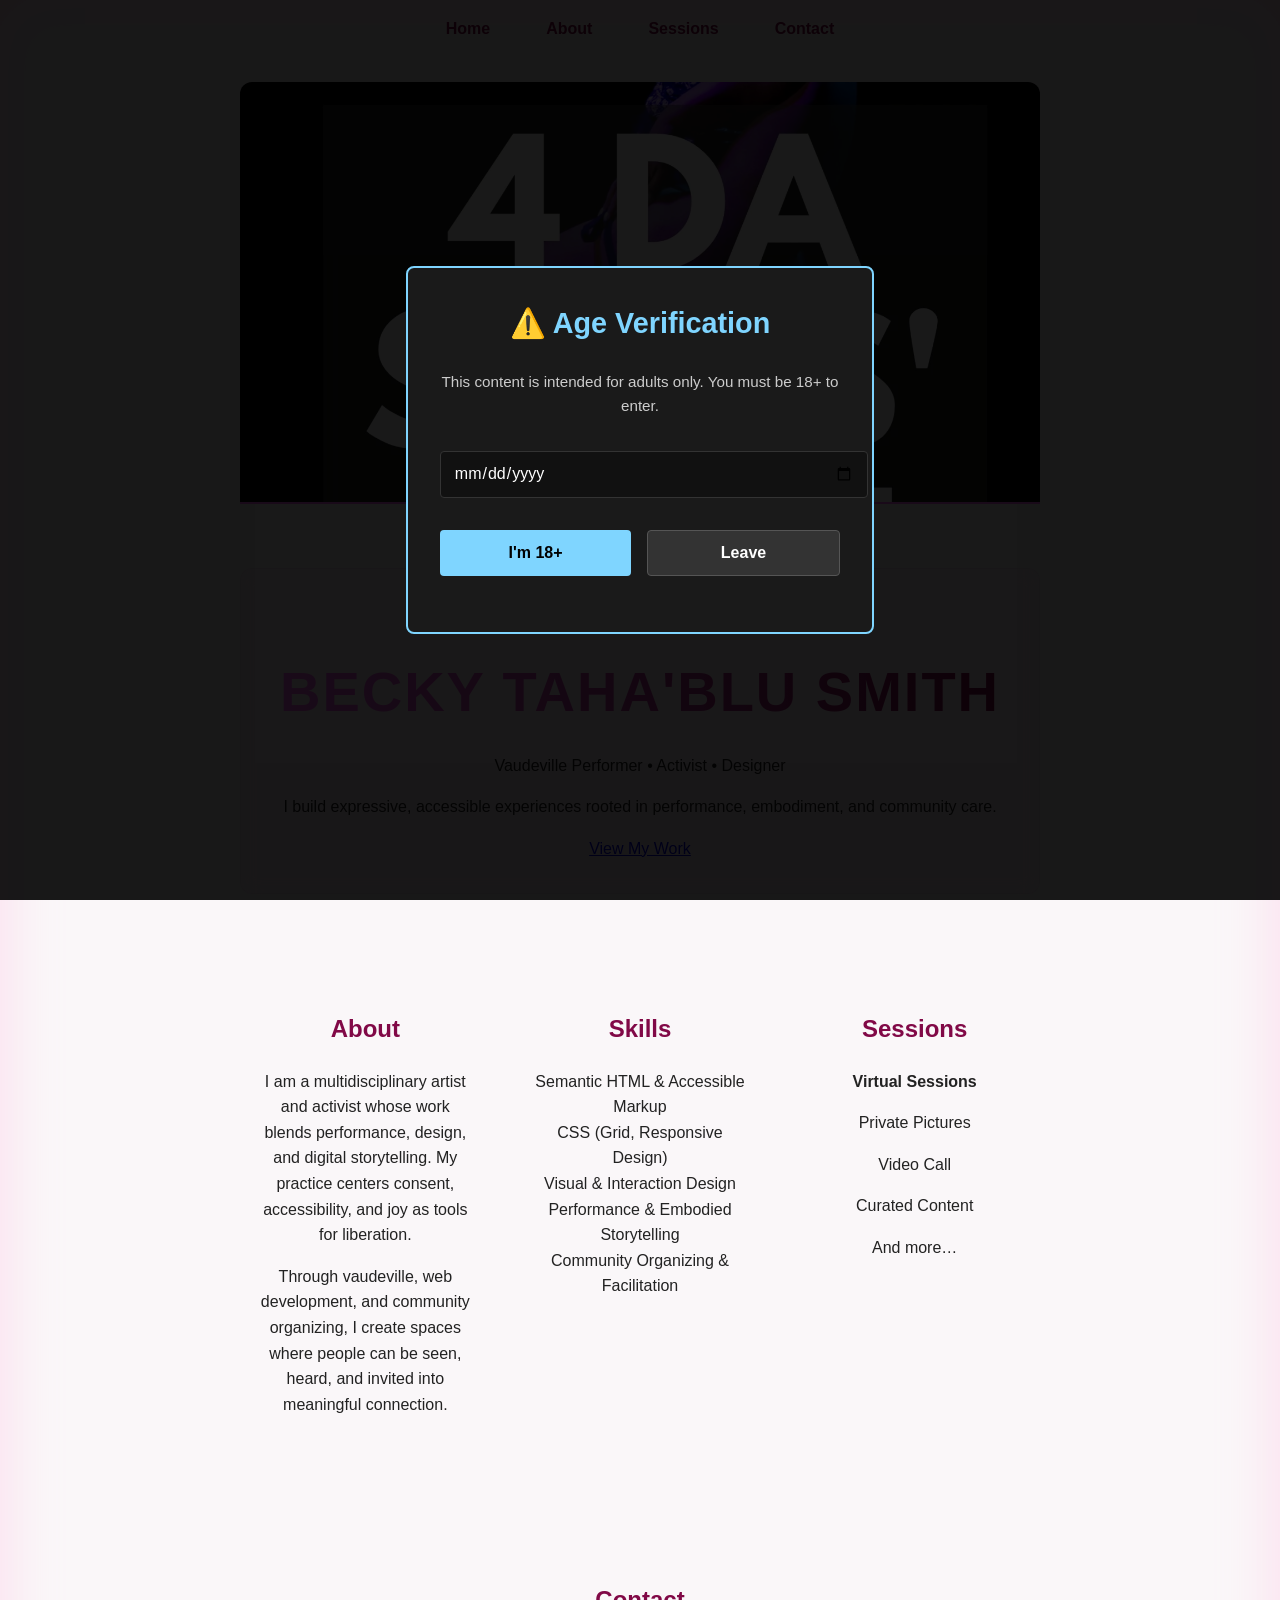
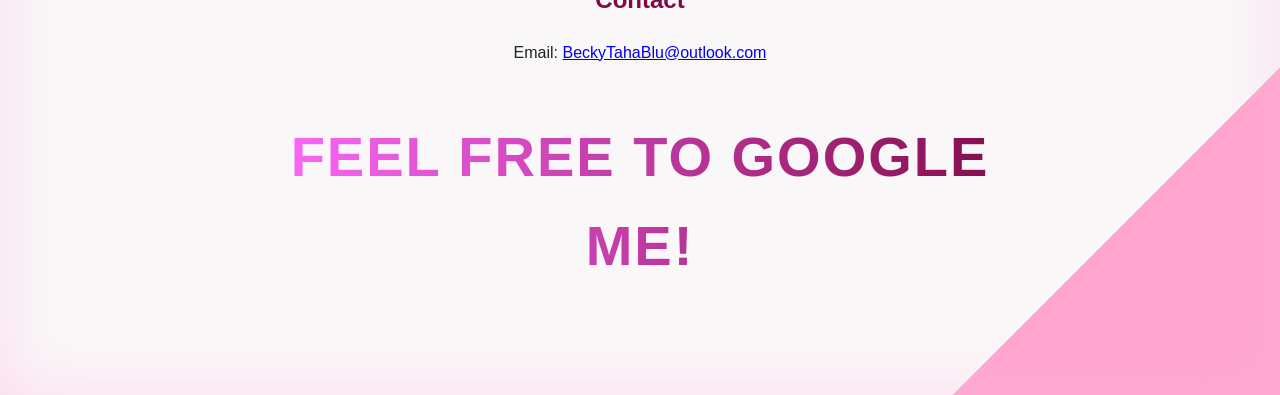
<file: index.html>
<!DOCTYPE html>
<html lang="en">
<head>
    <meta charset="UTF-8">
    <meta name="viewport" content="width=device-width, initial-scale=1.0">
    <link rel="stylesheet" href="style.css">
    <title>Becky Taha'Blu</title>
    <style>
        /* Age Gate Modal Styles */
        .age-gate-modal {
            display: none;
            position: fixed;
            top: 0;
            left: 0;
            right: 0;
            bottom: 0;
            background: rgba(0, 0, 0, 0.9);
            z-index: 9999;
            justify-content: center;
            align-items: center;
        }

        .age-gate-modal.show {
            display: flex;
        }

        .age-gate-content {
            background: #1a1a1a;
            border: 2px solid #7fd5ff;
            border-radius: 8px;
            padding: 2rem;
            max-width: 400px;
            text-align: center;
            color: #fff;
        }

        .age-gate-content h2 {
            margin-top: 0;
            color: #7fd5ff;
            font-size: 1.8rem;
        }

        .age-gate-content p {
            font-size: 0.95rem;
            line-height: 1.6;
            color: #ccc;
        }

        .age-gate-form {
            margin: 1.5rem 0;
        }

        .age-gate-form input {
            width: 100%;
            padding: 0.8rem;
            margin: 0.5rem 0;
            background: #111;
            border: 1px solid #333;
            border-radius: 4px;
            color: #fff;
            font-size: 1rem;
            font-family: sans-serif;
        }

        .age-gate-form input::placeholder {
            color: #666;
        }

        .age-gate-form input:focus {
            outline: none;
            border-color: #7fd5ff;
            box-shadow: 0 0 8px rgba(127, 213, 255, 0.3);
        }

        .age-gate-buttons {
            display: flex;
            gap: 1rem;
            margin-top: 1.5rem;
        }

        .age-gate-btn {
            flex: 1;
            padding: 0.8rem;
            border: none;
            border-radius: 4px;
            font-size: 1rem;
            cursor: pointer;
            font-weight: 600;
            transition: all 0.3s;
        }

        .age-gate-btn-accept {
            background: #7fd5ff;
            color: #000;
        }

        .age-gate-btn-accept:hover {
            background: #5fb8d4;
        }

        .age-gate-btn-decline {
            background: #333;
            color: #fff;
            border: 1px solid #555;
        }

        .age-gate-btn-decline:hover {
            background: #444;
        }

        .age-gate-error {
            color: #ff6b6b;
            font-size: 0.9rem;
            margin-top: 0.5rem;
        }
    </style>
</head>
<body>
    <!-- Age Gate Modal -->
    <div id="ageGateModal" class="age-gate-modal">
        <div class="age-gate-content">
            <h2>⚠️ Age Verification</h2>
            <p>This content is intended for adults only. You must be 18+ to enter.</p>
            <form class="age-gate-form" id="ageGateForm">
                <input type="date" id="birthDate" placeholder="YYYY-MM-DD" required />
                <div id="ageGateError" class="age-gate-error"></div>
                <div class="age-gate-buttons">
                    <button type="submit" class="age-gate-btn age-gate-btn-accept">I'm 18+</button>
                    <button type="button" class="age-gate-btn age-gate-btn-decline" id="declineBtn">Leave</button>
                </div>
            </form>
        </div>
    </div>

    <nav>
        <ul class="nav-list">
            <li><a href="index.html">Home</a></li>
            <li><a href="about.html">About</a></li>
            <li><a href="sessions.html">Sessions</a></li>
            <li><a href="contact.html">Contact</a></li>
        </ul>
    </nav>

    <header class="page-hero">
        <img src="assets/forthesluts.webp" alt="Hero Image" class="page-hero-image">
    </header>

    <main>
        <section id="hero" aria-labelledby="hero-heading">
            <h1 id="hero-heading">Becky Taha'Blu Smith</h1>
            <p class="hero-tagline">Vaudeville Performer • Activist • Designer</p>
            <p class="hero-intro">
                I build expressive, accessible experiences rooted in performance,
                embodiment, and community care.
            </p>
            <a href="https://www.linkedin.com/in/becky-taha-blu-06805869/" class="hero-cta">
                View My Work
            </a>
        </section>

        <div class="info-grid" aria-label="About, Skills, and Projects">
            <section id="about" aria-labelledby="about-heading">
                <h2 id="about-heading">About</h2>
                <p>
                    I am a multidisciplinary artist and activist whose work blends
                    performance, design, and digital storytelling. My practice centers
                    consent, accessibility, and joy as tools for liberation.
                </p>
                <p>
                    Through vaudeville, web development, and community organizing,
                    I create spaces where people can be seen, heard, and invited into
                    meaningful connection.
                </p>
            </section>

            <section id="skills" aria-labelledby="skills-heading">
                <h2 id="skills-heading">Skills</h2>
                <ul class="skills-list">
                    <li>Semantic HTML &amp; Accessible Markup</li>
                    <li>CSS (Grid, Responsive Design)</li>
                    <li>Visual &amp; Interaction Design</li>
                    <li>Performance &amp; Embodied Storytelling</li>
                    <li>Community Organizing &amp; Facilitation</li>
                </ul>
            </section>

            <section id="sessions" aria-labelledby="sessions-heading">
                <h2 id="sessions-heading">Sessions</h2>
                <p><strong>Virtual Sessions</strong></p>
                <p>Private Pictures</p>
                <p>Video Call</p>
                <p>Curated Content</p>
                <p>And more…</p>
            </section>
        </div>

        <section id="contact" class="contact-section" aria-labelledby="contact-heading">
            <h2 id="contact-heading">Contact</h2>
            <p>Email: <a href="mailto:BeckyTahaBlu@outlook.com">BeckyTahaBlu@outlook.com</a></p>
           <h1>Feel free to Google Me!</h1>
        </section>
    </main>

    <script src="script.js" defer></script>
  </body>
</html>
</file>
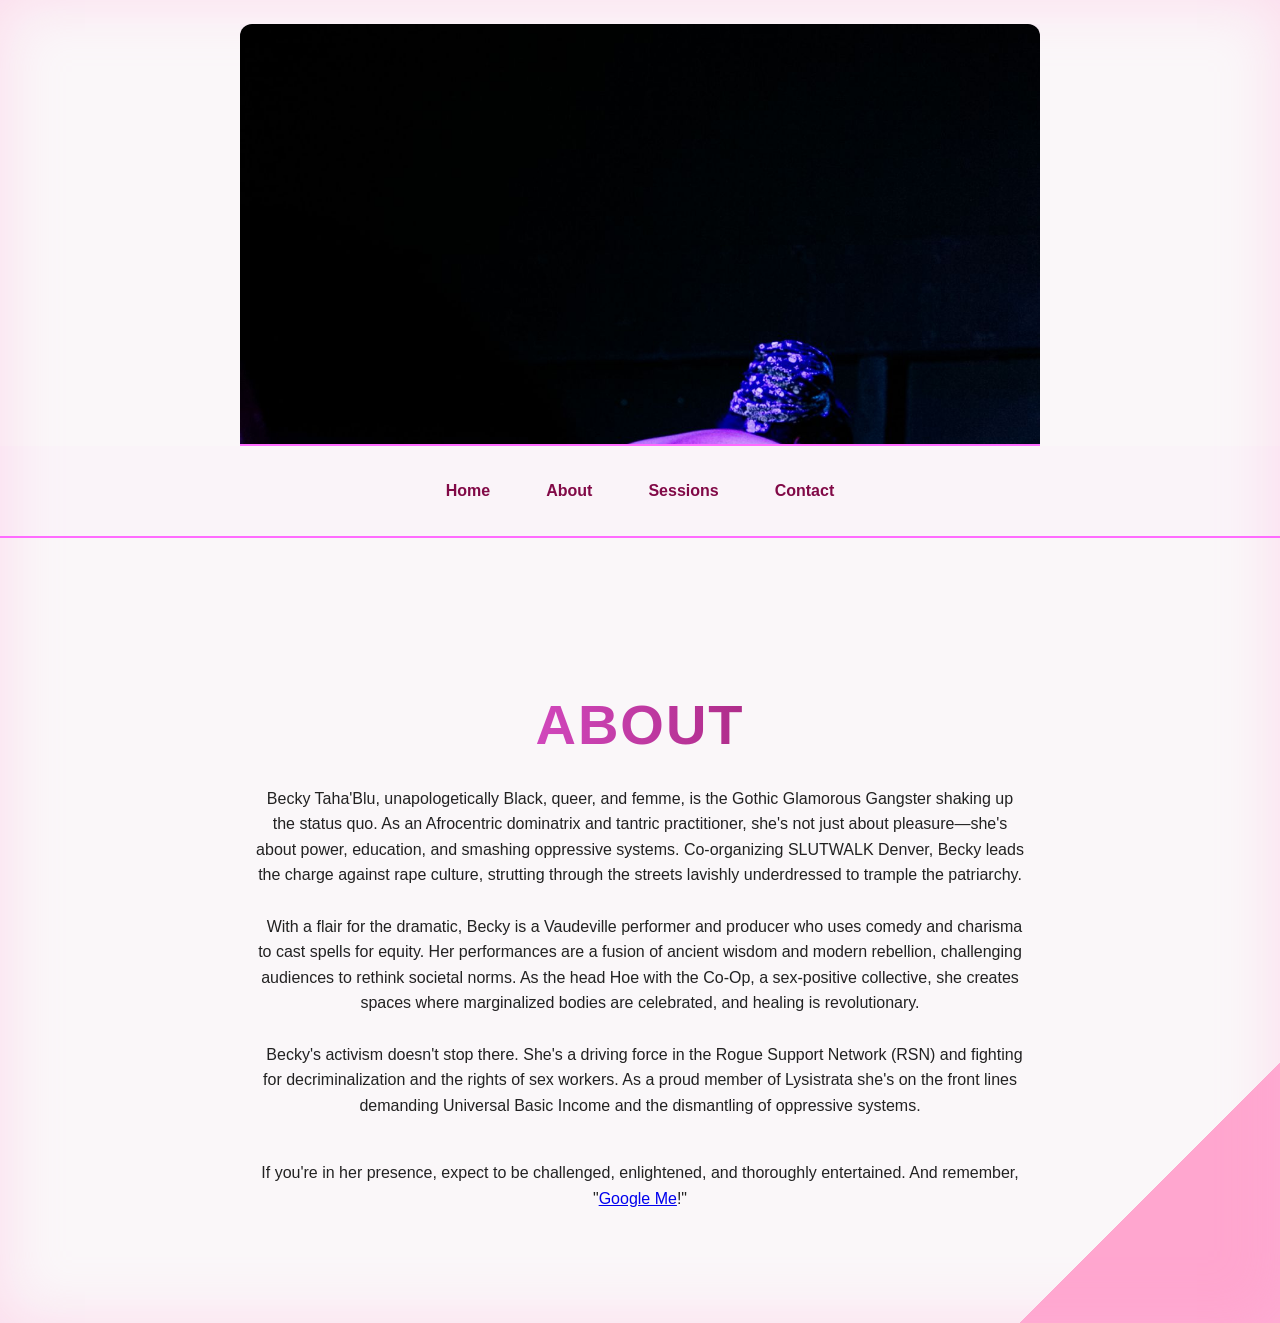
<file: About.html>
<!doctype html>
<html lang="en">
  <head>
    <meta charset="utf-8" />
    <meta name="viewport" content="width=device-width, initial-scale=1" />
    <title>About — Becky Taha'Blu</title>
    <link rel="stylesheet" href="style.css" />
  </head>
    <header class="page-hero">
        <img src="assets/ghostbutt.jpg" alt="Hero Image" class="page-hero-image">
    </header>
  <body>
    <header>
      <nav aria-label="Main navigation">
        <ul class="nav-list">
          <li><a href="index.html">Home</a></li>
          <li><a href="About.html" aria-current="page">About</a></li>
          <li><a href="Sessions.html">Sessions</a></li>
          <li><a href="contact.html">Contact</a></li>
        </ul>
      </nav>
    </header>

    <main>
      <section>
        <h1>About</h1>
        <p>Becky Taha'Blu, unapologetically Black, queer, and femme, is the Gothic Glamorous Gangster shaking up the status quo. As an Afrocentric dominatrix and tantric practitioner, she's not just about pleasure—she's about power, education, and smashing oppressive systems. Co-organizing SLUTWALK Denver, Becky leads the charge against rape culture, strutting through the streets lavishly underdressed to trample the patriarchy.<br><br>&nbsp; With a flair for the dramatic, Becky is a Vaudeville performer and producer who uses comedy and charisma to cast spells for equity. Her performances are a fusion of ancient wisdom and modern rebellion, challenging audiences to rethink societal norms. As the head Hoe with the Co-Op, a sex-positive collective, she creates spaces where marginalized bodies are celebrated, and healing is revolutionary.<br><br>&nbsp; Becky's activism doesn't stop there. She's a driving force in the Rogue Support Network (RSN) and fighting for decriminalization and the rights of sex workers. As a proud member of Lysistrata she's on the front lines demanding Universal Basic Income and the dismantling of oppressive systems.<br></p>
<p class="has-text-align-center"><br>If you're in her presence, expect to be challenged, enlightened, and thoroughly entertained. And remember, "<a href="https://forms.gle/i4nurvw4JTtdVFN98">Google Me</a>!"</p>
</p>
      </section>
    </main>

    <script src="script.js" defer></script>
  </body>
</html>
</file>
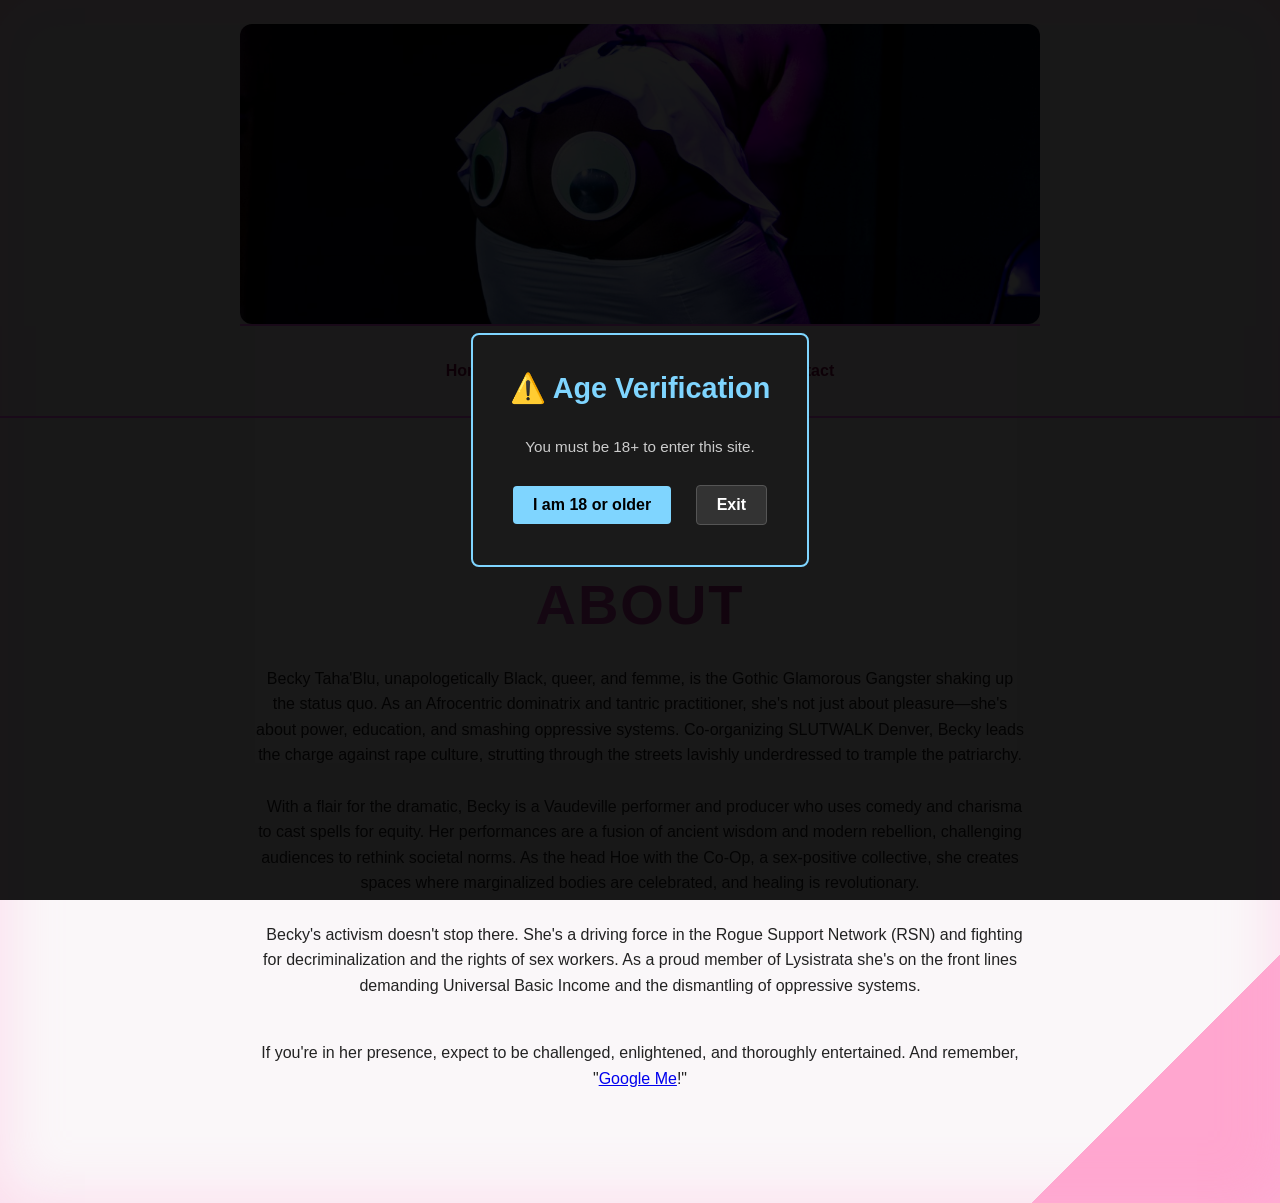
<file: about.html>
<!doctype html>
<html lang="en">
  <head>
    <meta charset="utf-8" />
    <meta name="viewport" content="width=device-width, initial-scale=1" />
    <title>About — Becky Taha'Blu</title>
    <link rel="stylesheet" href="style.css" />
    <style>
      /* Age Verification Modal */
      .age-modal {
        position: fixed;
        top: 0;
        left: 0;
        width: 100%;
        height: 100%;
        background-color: rgba(0, 0, 0, 0.9);
        display: flex;
        justify-content: center;
        align-items: center;
        z-index: 9999;
      }
      
      .age-modal-content {
        background: #1a1a1a;
        border: 2px solid #7fd5ff;
        padding: 30px;
        border-radius: 8px;
        text-align: center;
        color: #fff;
        max-width: 400px;
      }
      
      .age-modal-content h2 {
        color: #7fd5ff;
        margin-top: 0;
        font-size: 1.8rem;
      }
      
      .age-modal-content p {
        color: #ccc;
        margin: 1rem 0;
      }
      
      .age-modal button {
        margin: 10px;
        padding: 10px 20px;
        cursor: pointer;
        border: none;
        border-radius: 4px;
        font-weight: 600;
        font-size: 1rem;
        transition: all 0.3s;
      }
      
      #age-confirm {
        background: #7fd5ff;
        color: #000;
      }
      
      #age-confirm:hover {
        background: #5fb8d4;
      }
      
      #age-deny {
        background: #333;
        color: #fff;
        border: 1px solid #555;
      }
      
      #age-deny:hover {
        background: #444;
      }
      
      .page-hero {
        position: relative;
        width: 100%;
        height: 300px;
        overflow: hidden;
      }
      
      .page-hero-image {
        width: 100%;
        height: 100%;
        object-fit: cover;
      }
    </style>
  </head>
  <body>
    <!-- Age Verification Modal -->
    <div id="age-verification-modal" class="age-modal">
      <div class="age-modal-content">
        <h2>⚠️ Age Verification</h2>
        <p>You must be 18+ to enter this site.</p>
        <button id="age-confirm">I am 18 or older</button>
        <button id="age-deny">Exit</button>
      </div>
    </div>

    <header class="page-hero">
        <img src="assets/ghostbutt.jpg" alt="About Hero Image" class="page-hero-image">
    </header>
    <header>
      <nav aria-label="Main navigation">
        <ul class="nav-list">
          <li><a href="index.html">Home</a></li>
          <li><a href="about.html" aria-current="page">About</a></li>
          <li><a href="sessions.html">Sessions</a></li>
          <li><a href="contact.html">Contact</a></li>
        </ul>
      </nav>
    </header>

    <main>
      <section>
        <h1>About</h1>
        <p>Becky Taha'Blu, unapologetically Black, queer, and femme, is the Gothic Glamorous Gangster shaking up the status quo. As an Afrocentric dominatrix and tantric practitioner, she's not just about pleasure—she's about power, education, and smashing oppressive systems. Co-organizing SLUTWALK Denver, Becky leads the charge against rape culture, strutting through the streets lavishly underdressed to trample the patriarchy.<br><br>&nbsp; With a flair for the dramatic, Becky is a Vaudeville performer and producer who uses comedy and charisma to cast spells for equity. Her performances are a fusion of ancient wisdom and modern rebellion, challenging audiences to rethink societal norms. As the head Hoe with the Co-Op, a sex-positive collective, she creates spaces where marginalized bodies are celebrated, and healing is revolutionary.<br><br>&nbsp; Becky's activism doesn't stop there. She's a driving force in the Rogue Support Network (RSN) and fighting for decriminalization and the rights of sex workers. As a proud member of Lysistrata she's on the front lines demanding Universal Basic Income and the dismantling of oppressive systems.<br></p>
<p class="has-text-align-center"><br>If you're in her presence, expect to be challenged, enlightened, and thoroughly entertained. And remember, "<a href="https://forms.gle/i4nurvw4JTtdVFN98">Google Me</a>!"</p>
</p>
      </section>
    </main>

    <script src="script.js" defer></script>
    <script>
      // Age Verification Logic
      document.addEventListener("DOMContentLoaded", function() {
        const ageModal = document.getElementById("age-verification-modal");
        const confirmBtn = document.getElementById("age-confirm");
        const denyBtn = document.getElementById("age-deny");
        
        // Check if user has already verified
        if (localStorage.getItem("ageVerified") !== "true") {
          ageModal.style.display = "flex";
        } else {
          ageModal.style.display = "none";
        }
        
        // Confirm age
        confirmBtn.addEventListener("click", function() {
          localStorage.setItem("ageVerified", "true");
          ageModal.style.display = "none";
        });
        
        // Deny age - redirect
        denyBtn.addEventListener("click", function() {
          window.location.href = "https://google.com";
        });

        // Dark mode detection
        if (window.matchMedia && window.matchMedia('(prefers-color-scheme: dark)').matches) {
          document.documentElement.setAttribute('data-theme', 'dark');
        }
      });
    </script>
  </body>
</html>
</file>
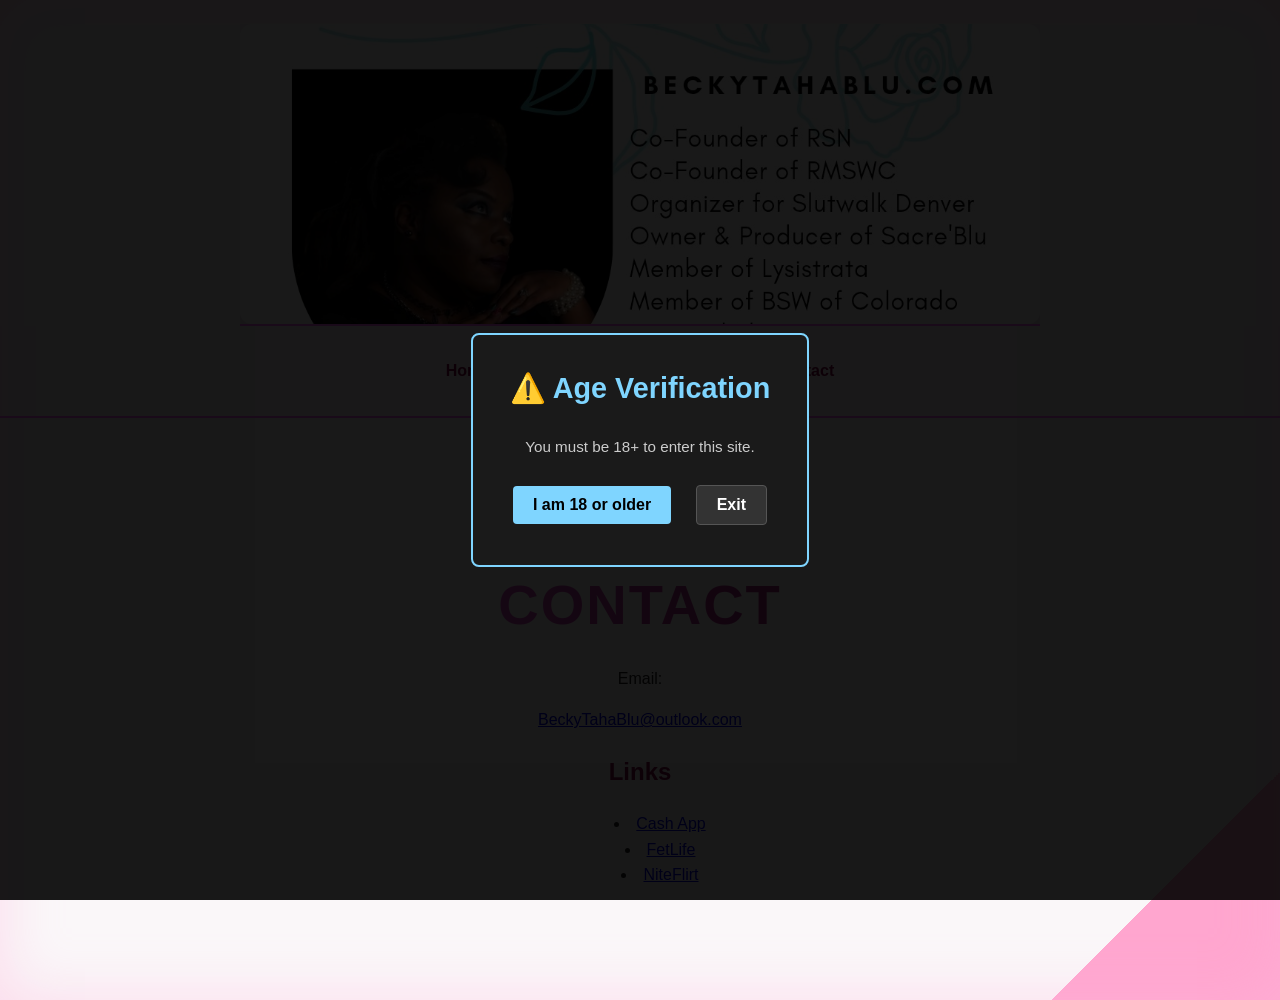
<file: contact.html>
<!doctype html>
<html lang="en">
  <head>
    <meta charset="utf-8" />
    <meta name="viewport" content="width=device-width, initial-scale=1" />
    <title>Contact — Becky Taha'Blu</title>
    <link rel="stylesheet" href="style.css" />
    <style>
      /* Age Verification Modal */
      .age-modal {
        position: fixed;
        top: 0;
        left: 0;
        width: 100%;
        height: 100%;
        background-color: rgba(0, 0, 0, 0.9);
        display: flex;
        justify-content: center;
        align-items: center;
        z-index: 9999;
      }
      
      .age-modal-content {
        background: #1a1a1a;
        border: 2px solid #7fd5ff;
        padding: 30px;
        border-radius: 8px;
        text-align: center;
        color: #fff;
        max-width: 400px;
      }
      
      .age-modal-content h2 {
        color: #7fd5ff;
        margin-top: 0;
        font-size: 1.8rem;
      }
      
      .age-modal-content p {
        color: #ccc;
        margin: 1rem 0;
      }
      
      .age-modal button {
        margin: 10px;
        padding: 10px 20px;
        cursor: pointer;
        border: none;
        border-radius: 4px;
        font-weight: 600;
        font-size: 1rem;
        transition: all 0.3s;
      }
      
      #age-confirm {
        background: #7fd5ff;
        color: #000;
      }
      
      #age-confirm:hover {
        background: #5fb8d4;
      }
      
      #age-deny {
        background: #333;
        color: #fff;
        border: 1px solid #555;
      }
      
      #age-deny:hover {
        background: #444;
      }
      
      .page-hero {
        position: relative;
        width: 100%;
        height: 300px;
        overflow: hidden;
      }
      
      .page-hero-image {
        width: 100%;
        height: 100%;
        object-fit: cover;
      }
    </style>
  </head>
  <body>
    <!-- Age Verification Modal -->
    <div id="age-verification-modal" class="age-modal">
      <div class="age-modal-content">
        <h2>⚠️ Age Verification</h2>
        <p>You must be 18+ to enter this site.</p>
        <button id="age-confirm">I am 18 or older</button>
        <button id="age-deny">Exit</button>
      </div>
    </div>

    <header class="page-hero">
        <img src="assets/pro-emailsignature.jpg" alt="Contact Hero Image" class="page-hero-image">
    </header>
    <header>
      <nav aria-label="Main navigation">
        <ul class="nav-list">
          <li><a href="index.html">Home</a></li>
          <li><a href="about.html">About</a></li>
          <li><a href="sessions.html">Sessions</a></li>
          <li><a href="contact.html" aria-current="page">Contact</a></li>
        </ul>
      </nav>
    </header>

    <main>
      <section>
        <h1>Contact</h1>

        <p>Email:</p>
        <p>
          <a href="mailto:BeckyTahaBlu@outlook.com">BeckyTahaBlu@outlook.com</a>
        </p>

        <h2>Links</h2>
        <ul>
          <li><a href="https://cash.app/beckytahablu" rel="noopener">Cash App</a></li>
          <li><a href="https://fetlife.com/users/1606671" rel="noopener">FetLife</a></li>
          <li><a href="https://www.niteflirt.com/users/BeckyTahaBlu" rel="noopener">NiteFlirt</a></li>
        </ul>
      </section>
    </main>

    <script src="script.js" defer></script>
    <script>
      // Age Verification Logic
      document.addEventListener("DOMContentLoaded", function() {
        const ageModal = document.getElementById("age-verification-modal");
        const confirmBtn = document.getElementById("age-confirm");
        const denyBtn = document.getElementById("age-deny");
        
        // Check if user has already verified
        if (localStorage.getItem("ageVerified") !== "true") {
          ageModal.style.display = "flex";
        } else {
          ageModal.style.display = "none";
        }
        
        // Confirm age
        confirmBtn.addEventListener("click", function() {
          localStorage.setItem("ageVerified", "true");
          ageModal.style.display = "none";
        });
        
        // Deny age - redirect
        denyBtn.addEventListener("click", function() {
          window.location.href = "https://google.com";
        });

        // Dark mode detection
        if (window.matchMedia && window.matchMedia('(prefers-color-scheme: dark)').matches) {
          document.documentElement.setAttribute('data-theme', 'dark');
        }
      });
    </script>
  </body>
</html>
</file>
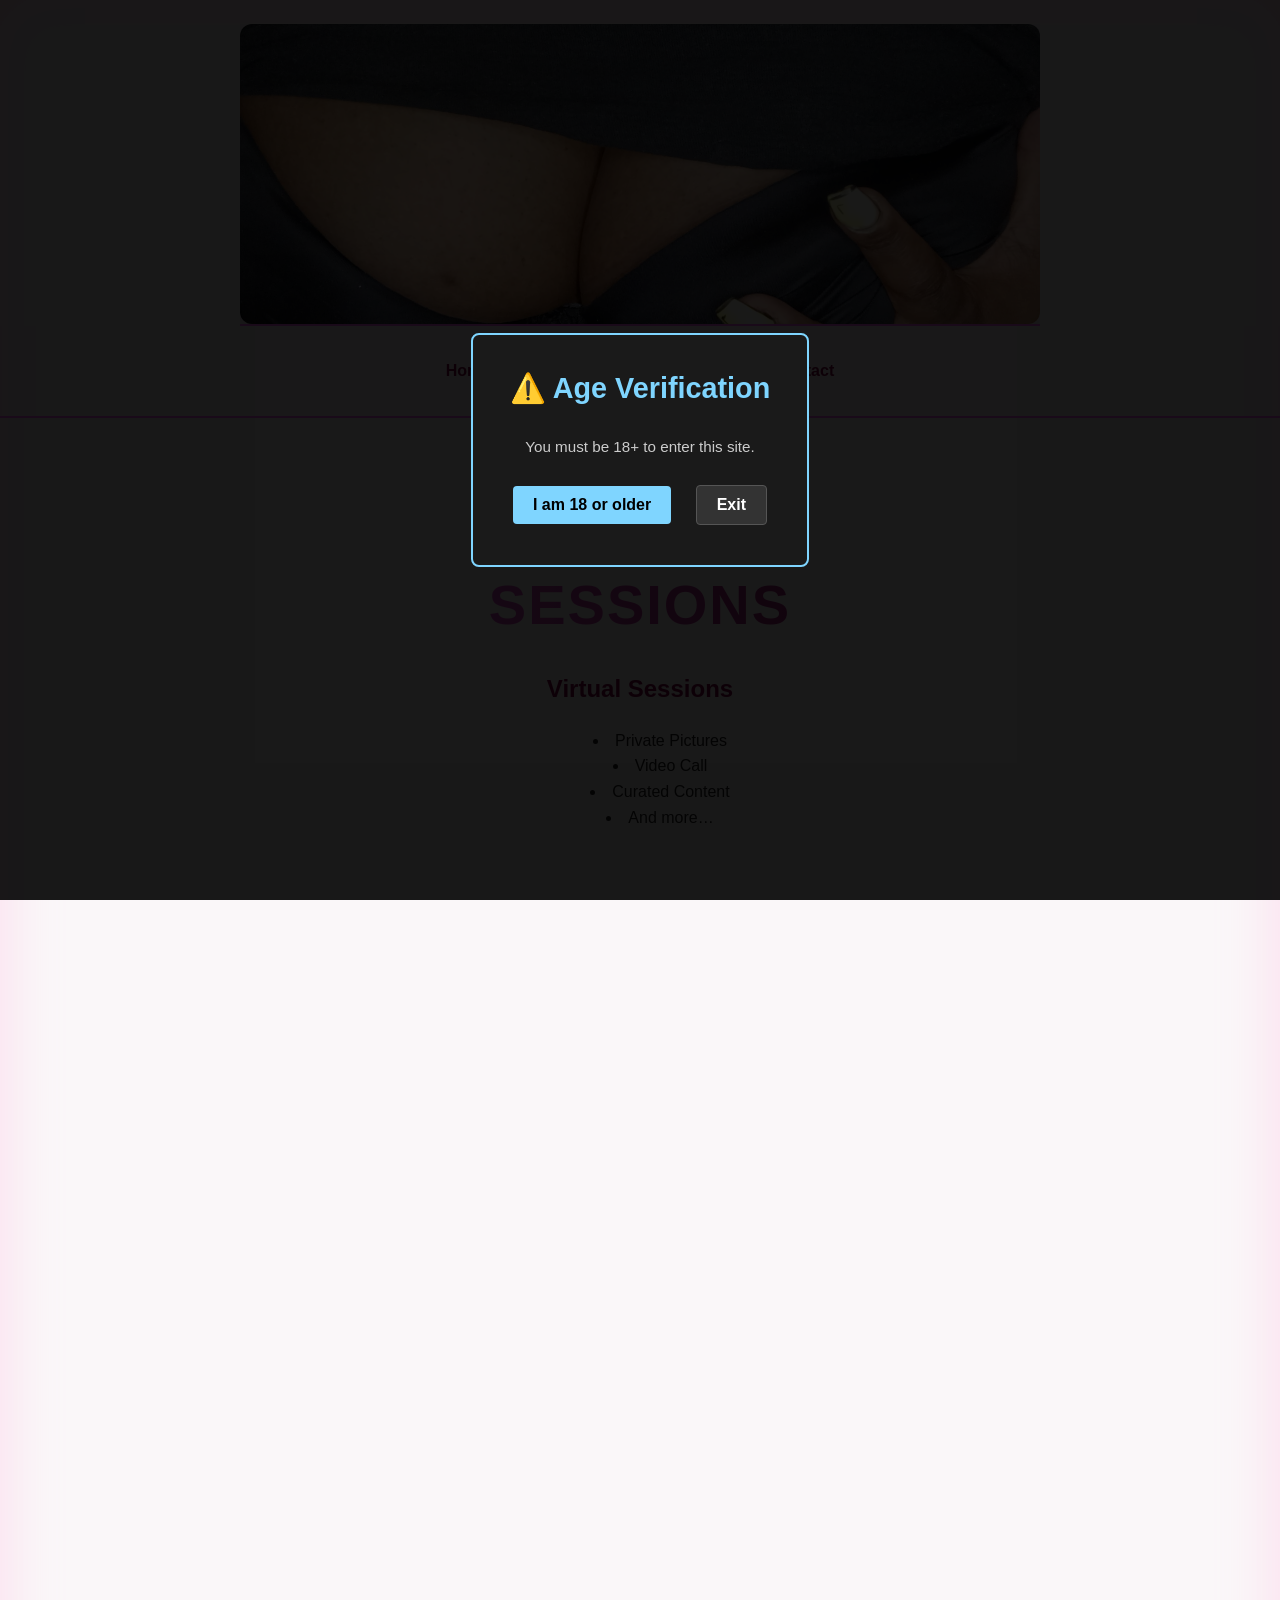
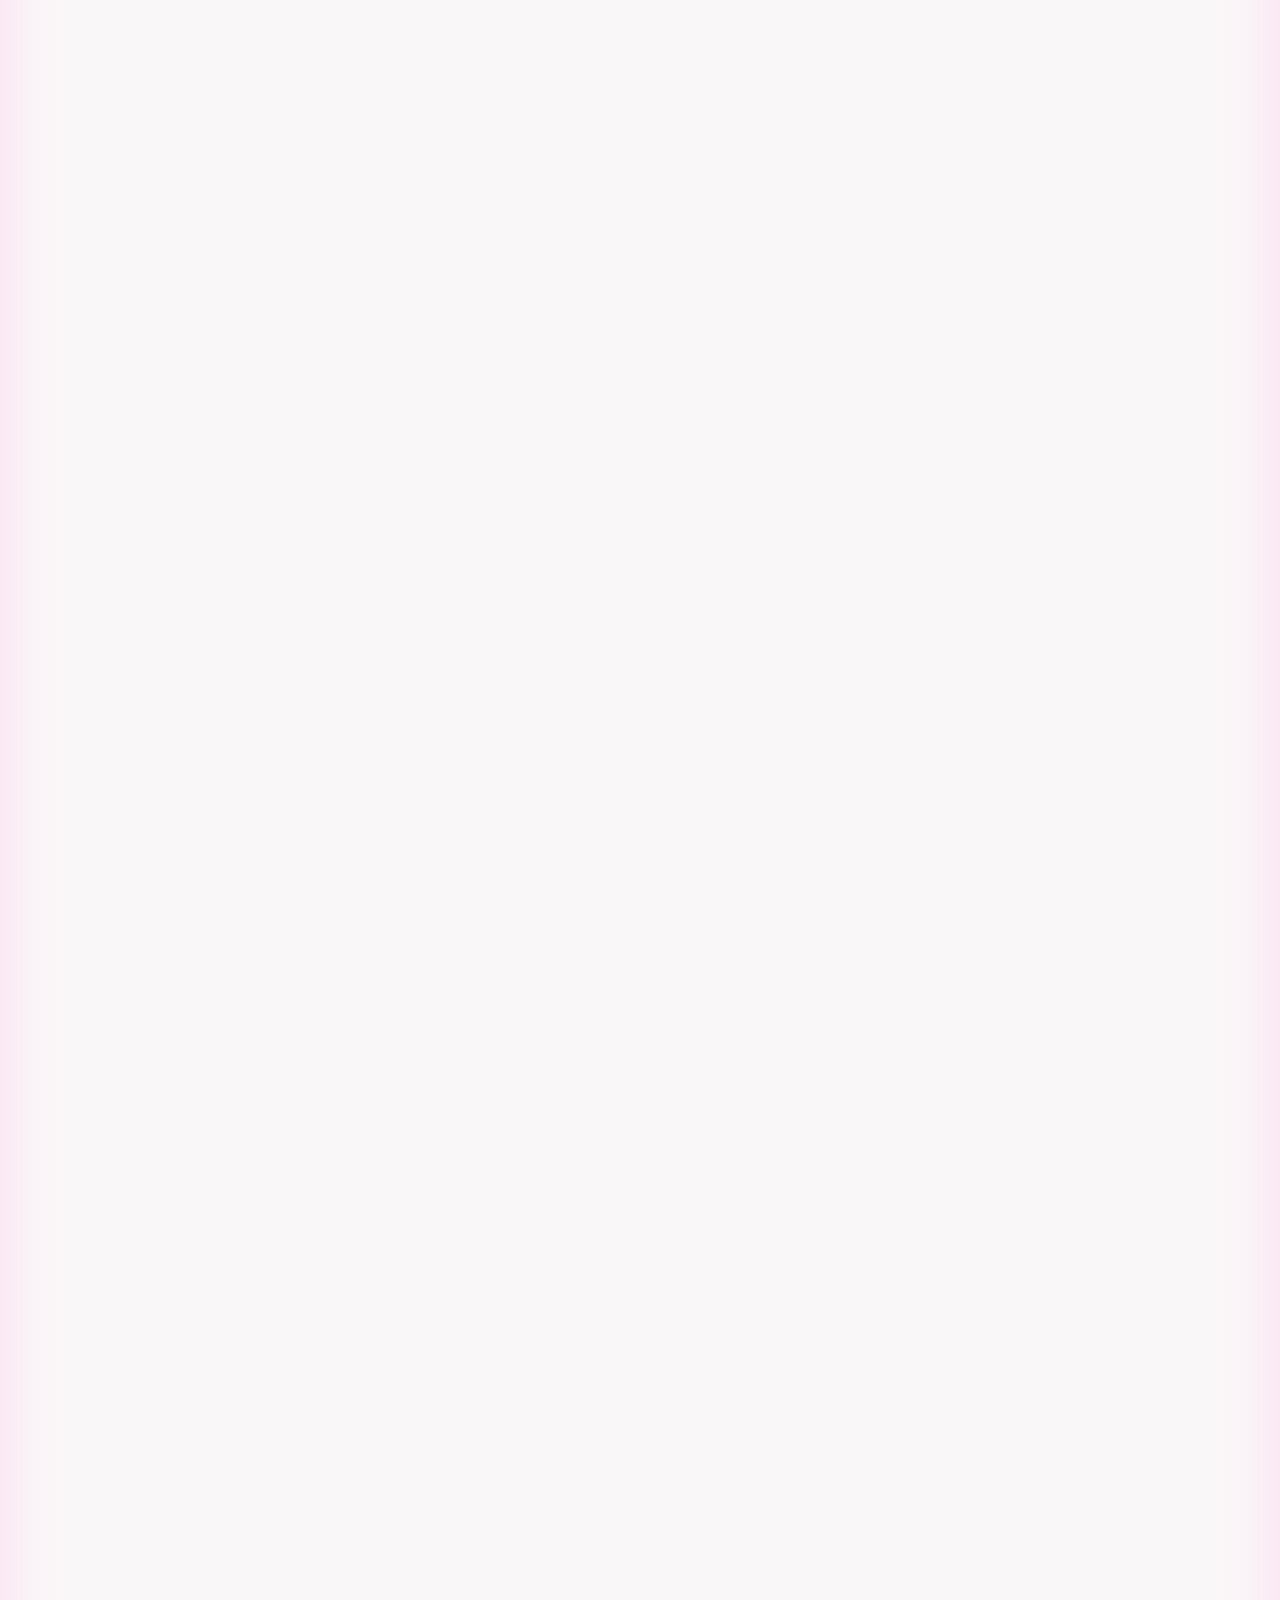
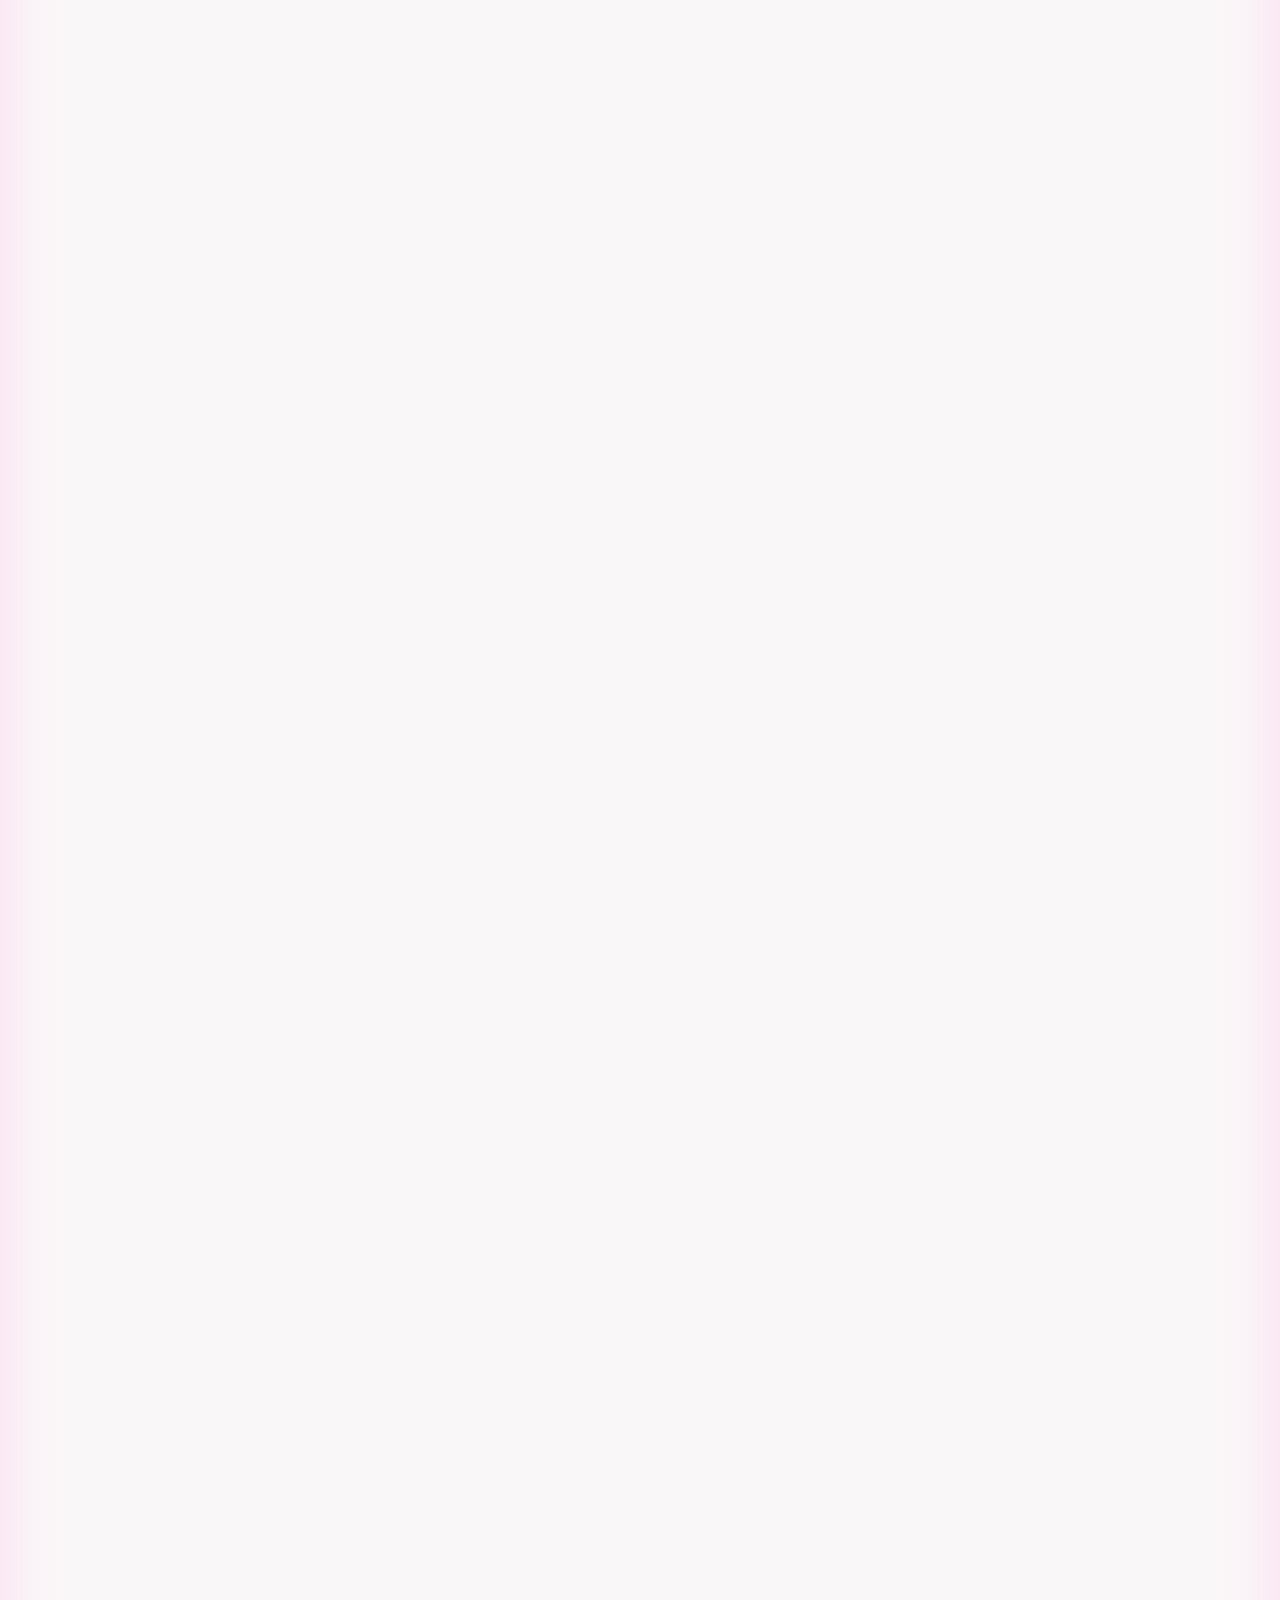
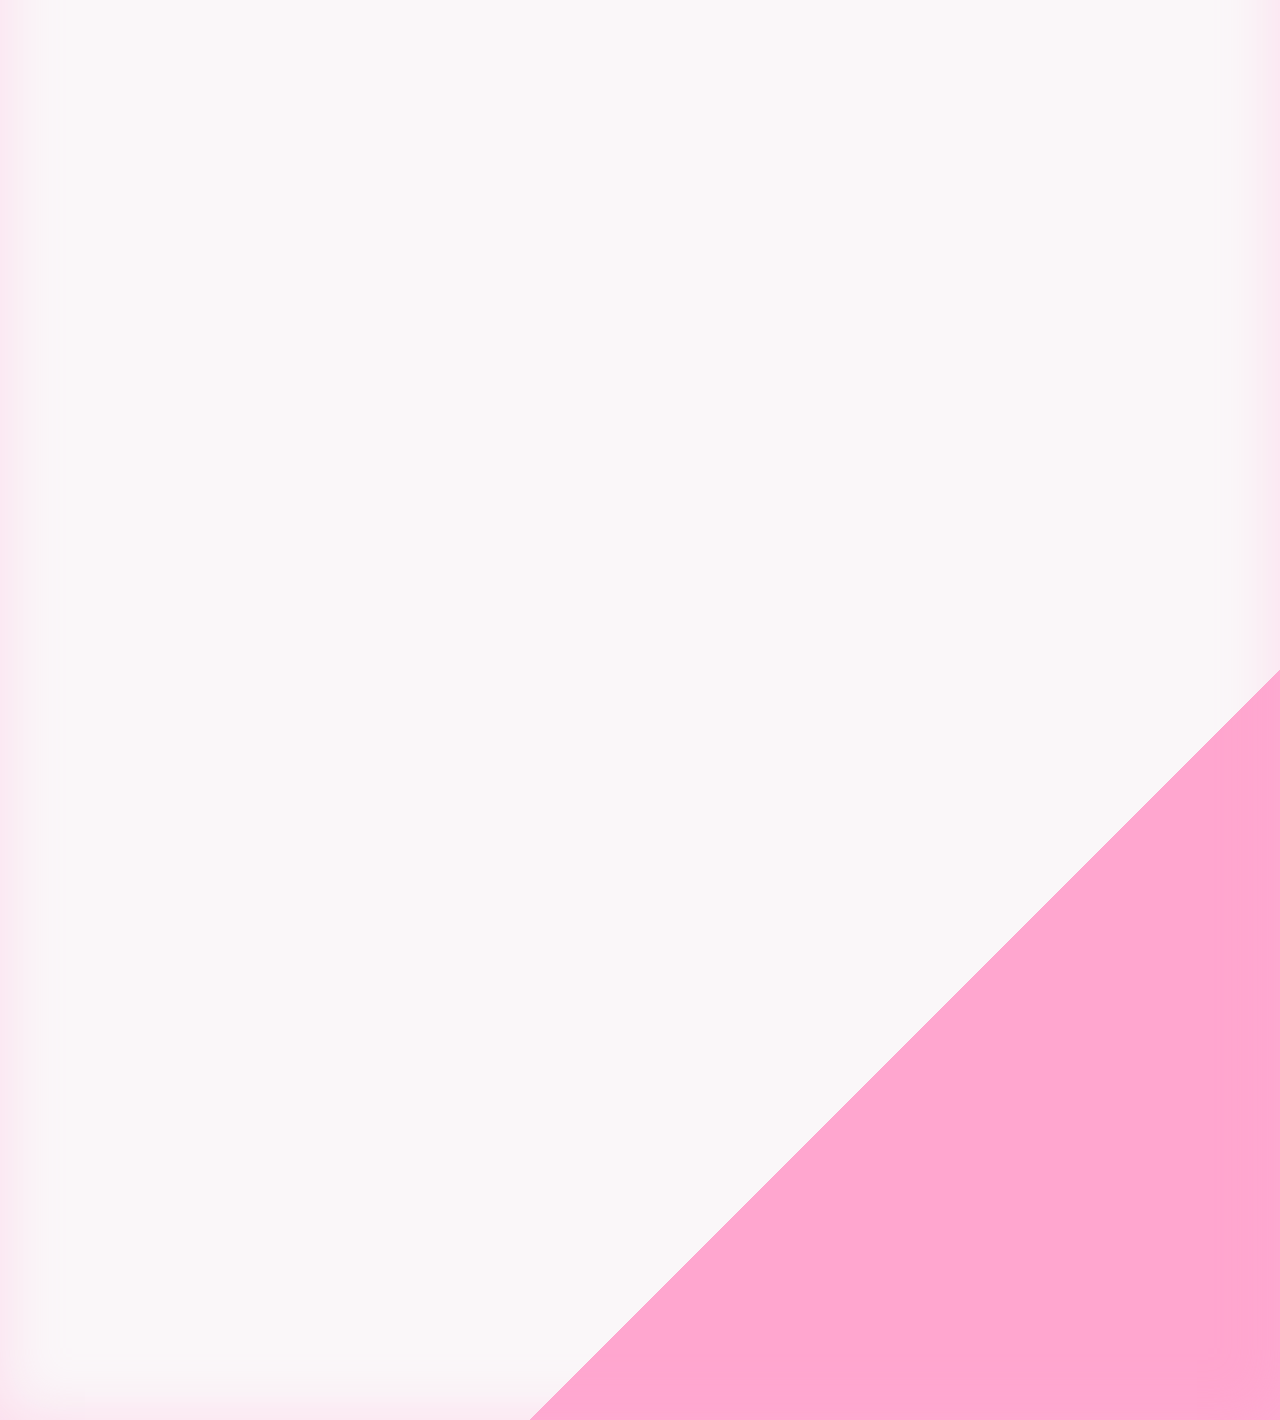
<file: sessions.html>
<!doctype html>
<html lang="en">
  <head>
    <meta charset="utf-8" />
    <meta name="viewport" content="width=device-width, initial-scale=1" />
    <title>Sessions — Becky Taha'Blu</title>
    <link rel="stylesheet" href="style.css" />
    <style>
      /* Age Verification Modal */
      .age-modal {
        position: fixed;
        top: 0;
        left: 0;
        width: 100%;
        height: 100%;
        background-color: rgba(0, 0, 0, 0.9);
        display: flex;
        justify-content: center;
        align-items: center;
        z-index: 9999;
      }
      
      .age-modal-content {
        background: #1a1a1a;
        border: 2px solid #7fd5ff;
        padding: 30px;
        border-radius: 8px;
        text-align: center;
        color: #fff;
        max-width: 400px;
      }
      
      .age-modal-content h2 {
        color: #7fd5ff;
        margin-top: 0;
        font-size: 1.8rem;
      }
      
      .age-modal-content p {
        color: #ccc;
        margin: 1rem 0;
      }
      
      .age-modal button {
        margin: 10px;
        padding: 10px 20px;
        cursor: pointer;
        border: none;
        border-radius: 4px;
        font-weight: 600;
        font-size: 1rem;
        transition: all 0.3s;
      }
      
      #age-confirm {
        background: #7fd5ff;
        color: #000;
      }
      
      #age-confirm:hover {
        background: #5fb8d4;
      }
      
      #age-deny {
        background: #333;
        color: #fff;
        border: 1px solid #555;
      }
      
      #age-deny:hover {
        background: #444;
      }
      
      .page-hero {
        position: relative;
        width: 100%;
        height: 300px;
        overflow: hidden;
      }
      
      .page-hero-image {
        width: 100%;
        height: 100%;
        object-fit: cover;
      }
    </style>
  </head>
  <body>
    <!-- Age Verification Modal -->
    <div id="age-verification-modal" class="age-modal">
      <div class="age-modal-content">
        <h2>⚠️ Age Verification</h2>
        <p>You must be 18+ to enter this site.</p>
        <button id="age-confirm">I am 18 or older</button>
        <button id="age-deny">Exit</button>
      </div>
    </div>

    <header class="page-hero">
        <img src="assets/website.webp" alt="Sessions Hero Image" class="page-hero-image">
    </header>
    <header>
      <nav aria-label="Main navigation">
        <ul class="nav-list">
          <li><a href="index.html">Home</a></li>
          <li><a href="about.html">About</a></li>
          <li><a href="sessions.html" aria-current="page">Sessions</a></li>
          <li><a href="contact.html">Contact</a></li>
        </ul>
      </nav>
    </header>

    <main>
      <section>
        <h1>Sessions</h1>

        <h2>Virtual Sessions</h2>
        <ul>
          <li>Private Pictures</li>
          <li>Video Call</li>
          <li>Curated Content</li>
          <li>And more…</li>
        </ul>

        <iframe src="https://docs.google.com/forms/d/e/1FAIpQLSe4LBMX3zlBKkrLu8SgOKBYW7hUmgg7QXyM8webi2VK776lgQ/viewform?embedded=true" width="640" height="5270" frameborder="0" marginheight="0" marginwidth="0">Loading…</iframe>
      </section>
    </main>

    <script src="script.js" defer></script>
    <script>
      // Age Verification Logic
      document.addEventListener("DOMContentLoaded", function() {
        const ageModal = document.getElementById("age-verification-modal");
        const confirmBtn = document.getElementById("age-confirm");
        const denyBtn = document.getElementById("age-deny");
        
        // Check if user has already verified
        if (localStorage.getItem("ageVerified") !== "true") {
          ageModal.style.display = "flex";
        } else {
          ageModal.style.display = "none";
        }
        
        // Confirm age
        confirmBtn.addEventListener("click", function() {
          localStorage.setItem("ageVerified", "true");
          ageModal.style.display = "none";
        });
        
        // Deny age - redirect
        denyBtn.addEventListener("click", function() {
          window.location.href = "https://google.com";
        });

        // Dark mode detection
        if (window.matchMedia && window.matchMedia('(prefers-color-scheme: dark)').matches) {
          document.documentElement.setAttribute('data-theme', 'dark');
        }
      });
    </script>
  </body>
</html>
</file>
<file: style.css>
/* Global centering */
body {
  display: flex;
  flex-direction: column;
  align-items: center;
  justify-content: center;
  text-align: center;
  margin: 0;
  padding: 0;
  min-height: 100vh;
  background: linear-gradient(135deg, #faf7f9 90%, #ffb3d9 50%, #ffa6cf 10%);
  box-shadow: inset 0 0 60px rgba(255, 182, 219, 0.436);
  color: #222;
  font-family: 'Poppins', -apple-system, BlinkMacSystemFont, 'Segoe UI', Roboto, 'Helvetica Neue', Arial, sans-serif;
  line-height: 1.6;
  transition: background 0.3s ease;
}

@media (prefers-color-scheme: dark) {
  body {
    background: linear-gradient(135deg, #1a1a2e 10%, #16213e 90%);
    color: #f0f4f8;
  }
}

main {
  width: 100%;
  max-width: 800px;
  padding: 2rem;
  margin: 0 auto;
}

.info-grid {
  display: grid;
  grid-template-columns: repeat(3, minmax(0, 1fr));
  gap: 1.5rem;
  width: 100%;
  margin: 2rem auto;
}

@media (max-width: 900px) {
  .info-grid {
    grid-template-columns: repeat(2, minmax(0, 1fr));
  }
}

@media (max-width: 640px) {
  .info-grid {
    grid-template-columns: 1fr;
  }
}

section {
  text-align: center;
  margin: 2rem auto;
  padding: 2rem 1rem;
  max-width: 100%;
  border-radius: 12px;
}

.card-container {
  display: flex;
  gap: 20px;
  flex-wrap: wrap;
  justify-content: center;
  align-items: stretch;
}

.card {
  background-color: #fdf7fc;
  padding: 20px;
  width: 250px;
  border-radius: 10px;
  box-shadow: 0 10px 25px rgba(0, 0, 0, 0.1);
  transition: transform 0.3s ease, box-shadow 0.3s ease;
}

.card h3 {
  margin-top: 0;
}

.card:hover,
.card:focus-within {
  transform: translateY(-5px);
  box-shadow: 0 16px 32px rgba(0, 0, 0, 0.15);
}

#hero {
  background: rgba(239, 107, 239, 0.05);
  backdrop-filter: blur(10px);
  border: 1px solid rgba(154, 117, 154, 0.1);
  margin-top: 2rem;
}

@media (prefers-color-scheme: dark) {
  #hero {
    background: rgba(37, 90, 90, 0.05);
    border: 1px solid rgba(0, 255, 255, 0.1);
  }
}

p {
  text-align: center;
  margin-left: auto;
  margin-right: auto;
}

ul {
  text-align: center;
  list-style-position: inside;
}

.skills-list {
  text-align: center;
  list-style: none;
  padding: 0;
  margin: 0 auto;
}

.project-card {
  text-align: center;
  margin: 2rem auto;
}

footer {
  text-align: center;
  width: 100%;
  padding: 1rem;
}

/* Center all headings */
h1 {
  font-size: clamp(2rem, 8vw, 3.5rem);
  background: linear-gradient(90deg, var(--primary-pink), var(--dark-purple));
  -webkit-background-clip: text;
  -webkit-text-fill-color: transparent;
  background-clip: text;
  text-transform: uppercase;
  letter-spacing: 2px;
  font-weight: bold;
  margin-bottom: 0.5rem;
}

h2, h3, h4, h5, h6 {
  text-align: center;
  color: var(--dark-purple);
}

h1,
h2 {
  font-weight: 600;
}

@media (prefers-color-scheme: dark) {
  h2, h3, h4, h5, h6 {
    color: var(--cyan);
  }
}

header {
  width: 100%;
  text-align: center;
  padding: 1rem 0;
  border-bottom: 2px solid var(--primary-pink);
  background: rgba(255, 107, 255, 0.02);
}

@media (prefers-color-scheme: dark) {
  header {
    border-bottom-color: var(--cyan);
    background: rgba(0, 255, 255, 0.02);
  }
}

.nav-list {
  display: flex;
  justify-content: center;
  align-items: center;
  gap: 1.5rem;
  list-style: none;
  padding: 1rem;
  margin: 0;
  flex-wrap: wrap;
}

.nav-list a {
  color: var(--dark-purple);
  text-decoration: none;
  font-weight: 600;
  padding: 0.5rem 1rem;
  border-radius: 8px;
  transition: all 0.3s ease;
  border-bottom: 2px solid transparent;
}

.nav-list a:hover,
.nav-list a:focus-visible {
  color: var(--primary-pink);
  border-bottom-color: var(--primary-pink);
  background: rgba(255, 107, 255, 0.1);
}

@media (prefers-color-scheme: dark) {
  .nav-list a {
    color: var(--cyan);
  }

  .nav-list a:hover,
  .nav-list a:focus-visible {
    color: var(--light-pink);
    border-bottom-color: var(--light-pink);
    background: rgba(0, 255, 255, 0.1);
  }
}

.page-hero {
  width: 100%;
  max-width: 800px;
  margin: 1.5rem auto 0;
  padding: 0;
  max-height: 420px;
  min-height: 260px;
  overflow: hidden;
}

.page-hero-image {
  display: block;
  width: 100%;
  height: 100%;
  object-fit: cover;
  border-radius: 12px;
  box-shadow: 0 16px 32px rgba(0, 0, 0, 0.12);
}

:root {
  --primary-pink: #ff6bff;
  --dark-purple: #810947;
  --deep-purple: #3d0025;
  --text-dark: #2b1221;
  --cyan: #00ffff;
  --tech-blue: #0077c0;
  --light-pink: #fee2f2;
  --light-bg: #f0f4f8;
  --cyan-accent: #00bbde;
}

/* Age Gate Modal Styles */
.age-gate-modal,
.age-modal {
  display: none;
  position: fixed;
  top: 0;
  left: 0;
  right: 0;
  bottom: 0;
  background: rgba(0, 0, 0, 0.92);
  z-index: 9999;
  justify-content: center;
  align-items: center;
}

.age-gate-modal.show,
.age-modal {
  display: flex;
}

body.age-gate-lock > :not(.age-gate-modal) {
  filter: blur(5px);
  pointer-events: none !important;
  user-select: none !important;
  opacity: 0.35;
}

body.age-gate-lock {
  overflow: hidden;
}

.age-gate-lock *:not(.age-gate-modal):not(.age-gate-modal *) {
  caret-color: transparent !important;
}

.age-gate-content,
.age-modal-content {
  background: #1a1a1a;
  border: 2px solid #7fd5ff;
  border-radius: 8px;
  padding: 2rem;
  max-width: 400px;
  text-align: center;
  color: #fff;
}

.age-gate-content h2,
.age-modal-content h2 {
  margin-top: 0;
  color: #7fd5ff;
  font-size: 1.8rem;
}

.age-gate-content p,
.age-modal-content p {
  font-size: 0.95rem;
  line-height: 1.6;
  color: #ccc;
}

.age-gate-form {
  margin: 1.5rem 0;
}

.age-gate-form input {
  width: 100%;
  padding: 0.8rem;
  margin: 0.5rem 0;
  background: #111;
  border: 1px solid #333;
  border-radius: 4px;
  color: #fff;
  font-size: 1rem;
  font-family: sans-serif;
}

.age-gate-form input::placeholder {
  color: #666;
}

.age-gate-form input:focus {
  outline: none;
  border-color: #7fd5ff;
  box-shadow: 0 0 8px rgba(127, 213, 255, 0.3);
}

.age-gate-buttons {
  display: flex;
  gap: 1rem;
  margin-top: 1.5rem;
}

.age-gate-btn {
  flex: 1;
  padding: 0.8rem;
  border: none;
  border-radius: 4px;
  font-size: 1rem;
  cursor: pointer;
  font-weight: 600;
  transition: all 0.3s;
}

.age-gate-btn-accept {
  background: #7fd5ff;
  color: #000;
}

.age-gate-btn-accept:hover {
  background: #5fb8d4;
}

.age-gate-btn-decline {
  background: #333;
  color: #fff;
  border: 1px solid #555;
}

.age-gate-btn-decline:hover {
  background: #444;
}

.age-gate-error {
  color: #ff6b6b;
  font-size: 0.9rem;
  margin-top: 0.5rem;
}

.age-modal button {
  margin: 10px;
  padding: 10px 20px;
  cursor: pointer;
  border: none;
  border-radius: 4px;
  font-weight: 600;
  font-size: 1rem;
  transition: all 0.3s;
}

#age-confirm {
  background: #7fd5ff;
  color: #000;
}

#age-confirm:hover {
  background: #5fb8d4;
}

#age-deny {
  background: #333;
  color: #fff;
  border: 1px solid #555;
}

#age-deny:hover {
  background: #444;
}
</file>
